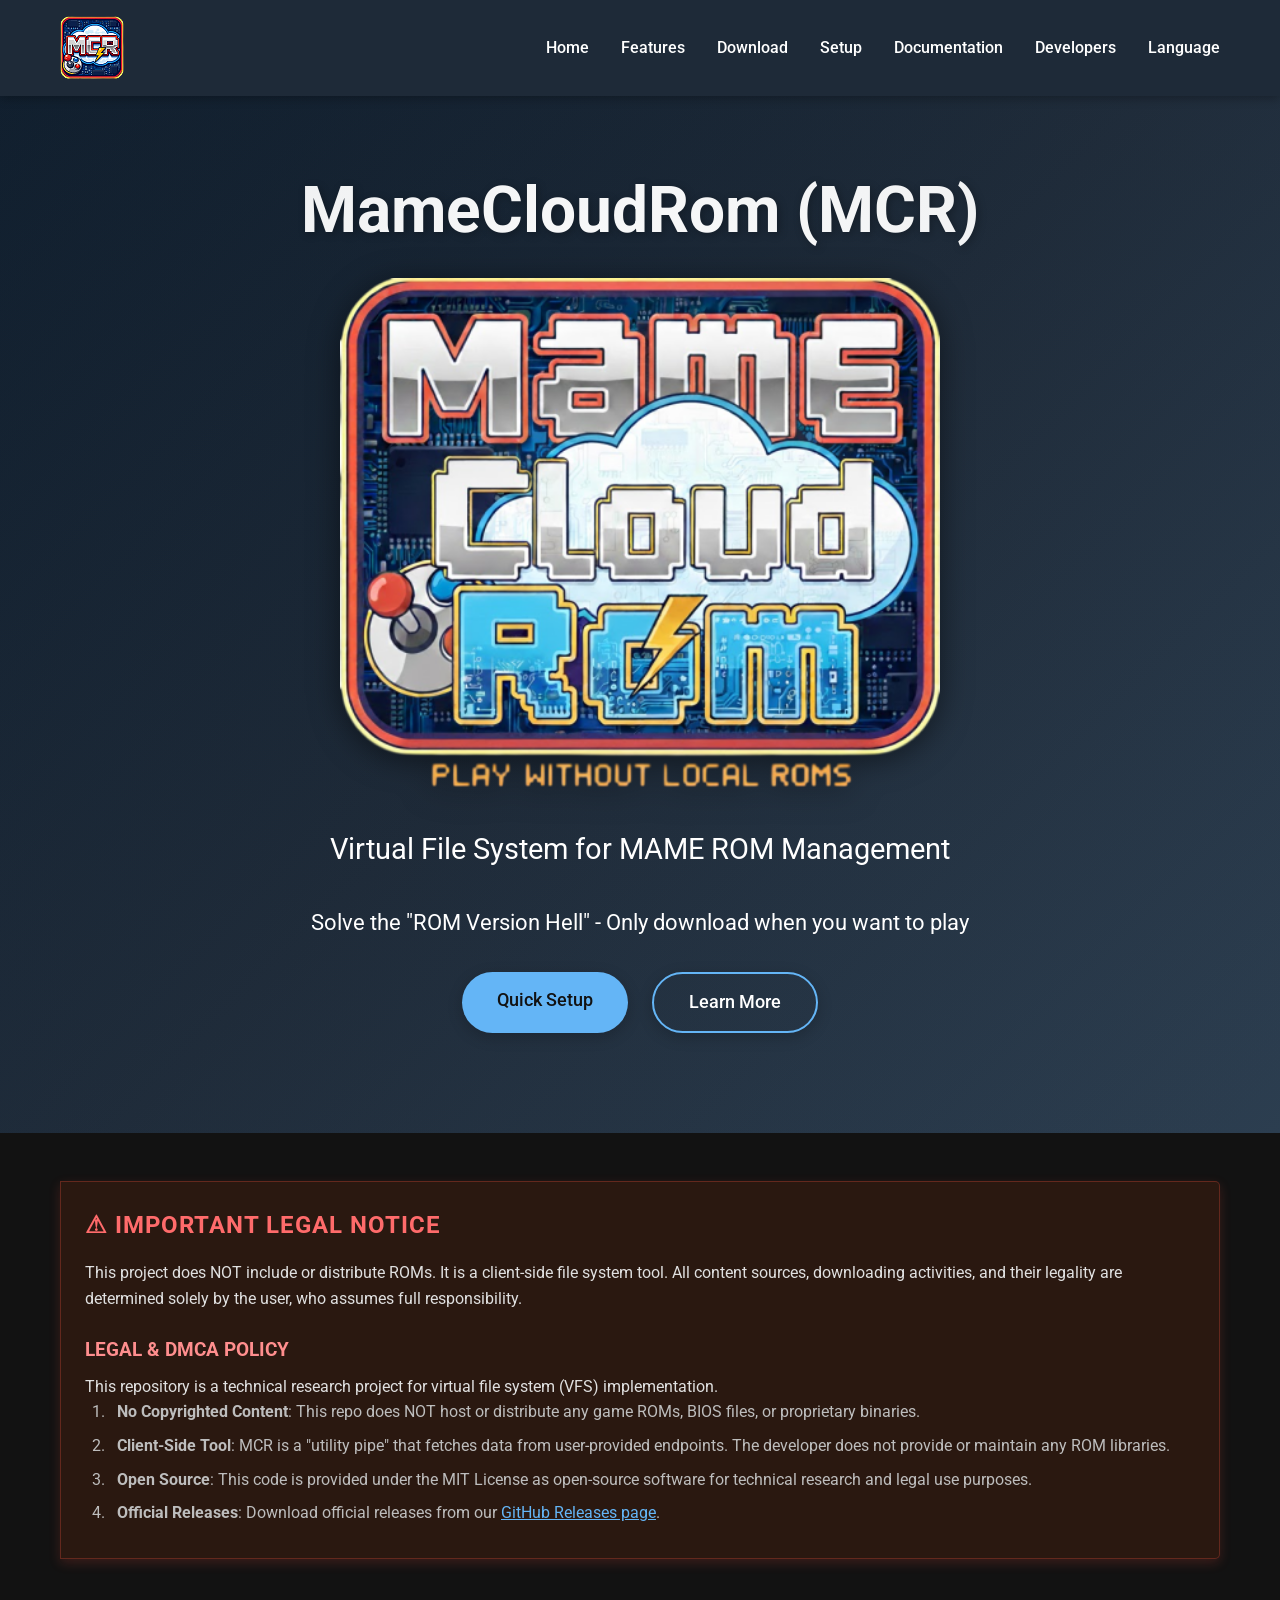
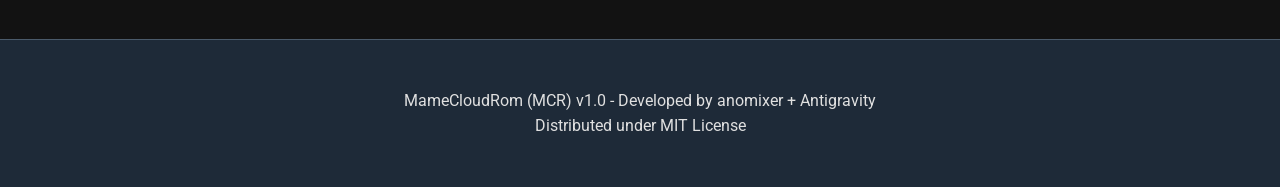
<file: index.html>
<!DOCTYPE html>
<html lang="en">

<head>
    <meta charset="UTF-8">
    <meta name="viewport" content="width=device-width, initial-scale=1.0">
    <title>MameCloudRom</title>
    <link rel="stylesheet" href="styles.css">
    <link rel="icon" type="image/png" href="mamecloudrom_logo_nobg-t.png">
    <link href="https://fonts.googleapis.com/css2?family=Roboto:wght@300;400;500;700&display=swap" rel="stylesheet">
</head>

<body>
    <header>
        <nav class="navbar">
            <div class="nav-container">
                <div class="logo">
                    <a href="index.html">
                        <img src="mamecloudrom_logo_nobg-t.png" alt="MameCloudRom" class="logo-img">
                    </a>
                </div>
                <ul class="nav-menu">
                    <li><a href="index.html" data-i18n="nav-home">Home</a></li>
                    <li><a href="features.html" data-i18n="nav-features">Features</a></li>
                    <li><a href="download.html" data-i18n="nav-download">Download</a></li>
                    <li><a href="setup.html" data-i18n="nav-setup">Setup</a></li>
                    <li><a href="docs.html" data-i18n="nav-docs">Documentation</a></li>
                    <li><a href="developers.html" data-i18n="nav-developers">Developers</a></li>
                    <li class="dropdown">
                        <a href="#" class="dropbtn" data-i18n="nav-lang">Language</a>
                        <div class="dropdown-content">
                            <a href="#" onclick="changeLanguage('en')">English</a>
                            <a href="#" onclick="changeLanguage('zh_TW')">繁體中文</a>
                            <a href="#" onclick="changeLanguage('zh_CN')">简体中文</a>
                        </div>
                    </li>
                </ul>
            </div>
        </nav>
    </header>

    <main>
        <section id="home" class="hero">
            <div class="container">
                <div class="hero-content">
                    <h1 data-i18n="hero-title">MameCloudRom</h1>
                    <div class="hero-logo-container">
                        <img src="mamecloudrom_nobg-t.png" alt="MameCloudRom" class="hero-main-logo">
                    </div>
                    <p class="subtitle" data-i18n="hero-subtitle">Virtual File System for MAME ROM Management</p>
                    <p class="tagline" data-i18n="hero-tagline">Solve the "ROM Version Hell" - Only download when you
                        want to play</p>
                    <div class="cta-buttons">
                        <a href="setup.html" class="btn btn-primary" data-i18n="btn-quick-setup">Quick Setup</a>
                        <a href="features.html" class="btn btn-secondary" data-i18n="btn-learn-more">Learn More</a>
                    </div>
                </div>
            </div>
        </section>

        <section id="disclaimer" class="disclaimer">
            <div class="container">
                <div class="disclaimer-box">
                    <div class="important-notice">
                        <h3 data-i18n="disclaimer-title">⚠ Important Legal Notice</h3>
                        <p data-i18n="disclaimer-text">This project does NOT include or distribute ROMs. It is a
                            client-side file system tool.</p>

                        <h4 data-i18n="disclaimer-policy-title">LEGAL & DMCA POLICY</h4>
                        <p data-i18n="disclaimer-policy-intro">This repository is a technical research project for
                            virtual file system (VFS) implementation.</p>
                        <ol>
                            <li data-i18n="disclaimer-item-1"><strong>No Copyrighted Content</strong>: This repo does
                                NOT host or distribute any game ROMs.</li>
                            <li data-i18n="disclaimer-item-2"><strong>Client-Side Tool</strong>: MCR is a "utility pipe"
                                that fetches data.</li>
                            <li data-i18n="disclaimer-item-3"><strong>Open Source</strong>: This code is provided under
                                the MIT License.</li>
                            <li data-i18n="disclaimer-item-4"><strong>Official Releases</strong>: Download from GitHub.
                            </li>
                        </ol>
                    </div>
                </div>
            </div>
        </section>
    </main>

    <footer>
        <div class="container">
            <p data-i18n="footer-text">MameCloudRom (MCR) v1.0 - Developed by anomixer + Antigravity</p>
            <p data-i18n="footer-license">Distributed under MIT License</p>
        </div>
    </footer>

    <script src="script.js"></script>
</body>

</html>
</file>
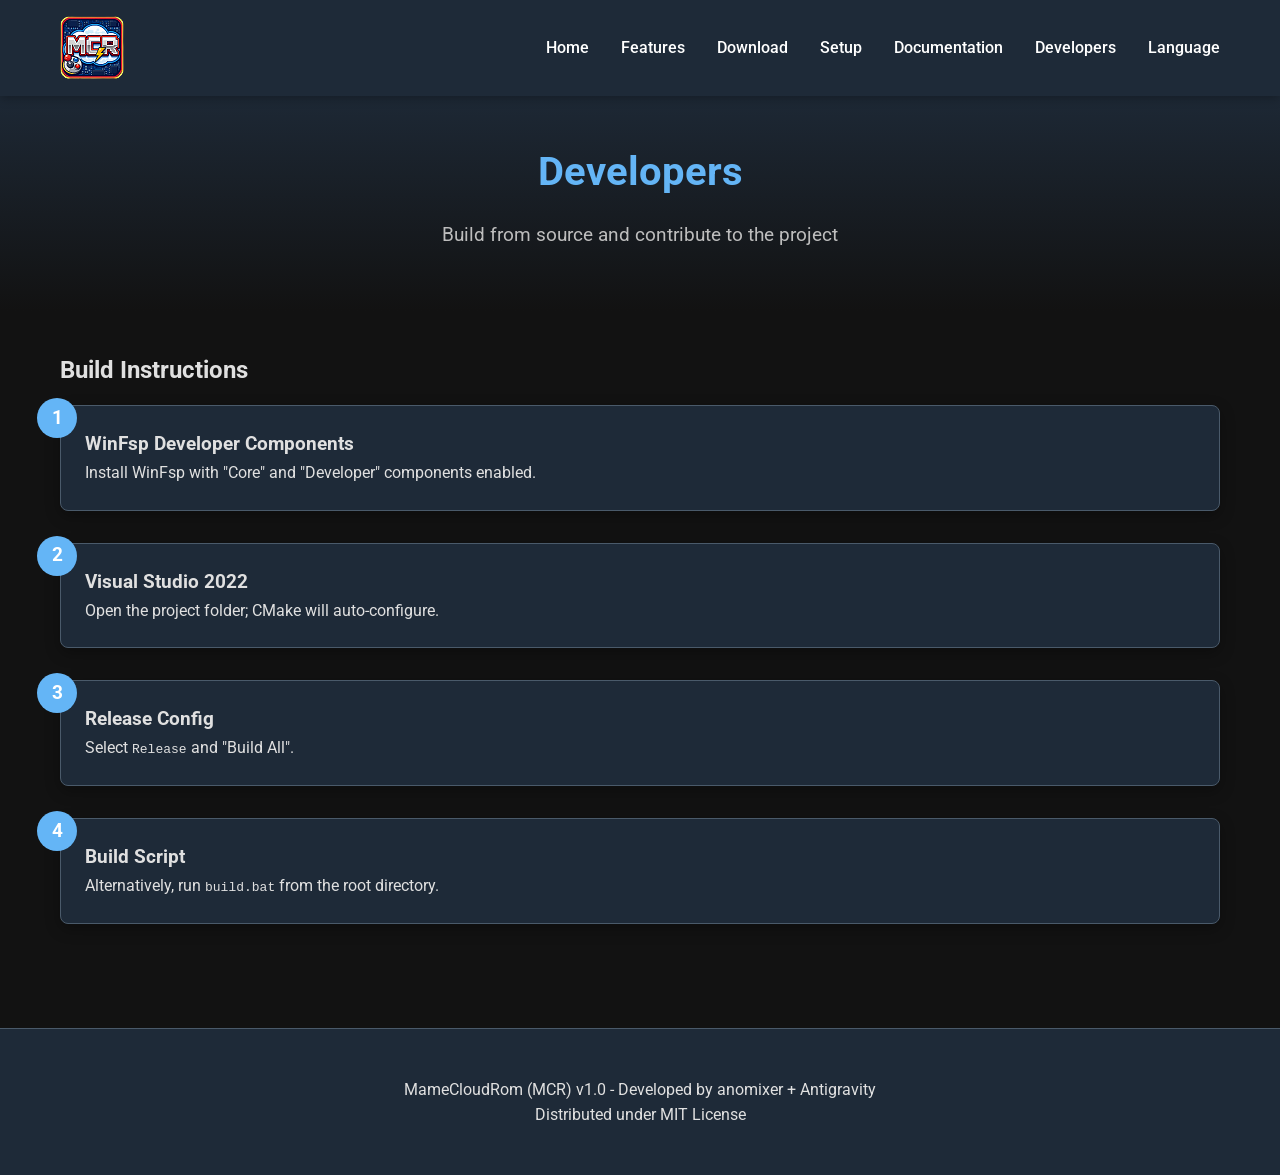
<file: developers.html>
<!DOCTYPE html>
<html lang="en">

<head>
    <meta charset="UTF-8">
    <meta name="viewport" content="width=device-width, initial-scale=1.0">
    <title>MameCloudRom - Developers</title>
    <link rel="stylesheet" href="styles.css">
    <link rel="icon" type="image/png" href="mamecloudrom_logo_nobg-t.png">
    <link href="https://fonts.googleapis.com/css2?family=Roboto:wght@300;400;500;700&display=swap" rel="stylesheet">
</head>

<body>
    <header>
        <nav class="navbar">
            <div class="nav-container">
                <div class="logo">
                    <a href="index.html">
                        <img src="mamecloudrom_logo_nobg-t.png" alt="MameCloudRom" class="logo-img">
                    </a>
                </div>
                <ul class="nav-menu">
                    <li><a href="index.html" data-i18n="nav-home">Home</a></li>
                    <li><a href="features.html" data-i18n="nav-features">Features</a></li>
                    <li><a href="download.html" data-i18n="nav-download">Download</a></li>
                    <li><a href="setup.html" data-i18n="nav-setup">Setup</a></li>
                    <li><a href="docs.html" data-i18n="nav-docs">Documentation</a></li>
                    <li><a href="developers.html" data-i18n="nav-developers">Developers</a></li>
                    <li class="dropdown">
                        <a href="#" class="dropbtn" data-i18n="nav-lang">Language</a>
                        <div class="dropdown-content">
                            <a href="#" onclick="changeLanguage('en')">English</a>
                            <a href="#" onclick="changeLanguage('zh_TW')">繁體中文</a>
                            <a href="#" onclick="changeLanguage('zh_CN')">简体中文</a>
                        </div>
                    </li>
                </ul>
            </div>
        </nav>
    </header>

    <main>
        <section class="dev-intro">
            <div class="container">
                <h1 data-i18n="nav-developers">Developers</h1>
                <p data-i18n="dev-subtitle">Build from source and contribute to the project</p>
            </div>
        </section>

        <section class="build-instructions">
            <div class="container">
                <h2 data-i18n="dev-build-title">Build Instructions</h2>
                <ol class="build-steps">
                    <li>
                        <h3 data-i18n="dev-step-1-title">WinFsp Developer Components</h3>
                        <p data-i18n="dev-step-1-desc">Install WinFsp with "Core" and "Developer" components enabled.
                        </p>
                    </li>
                    <li>
                        <h3 data-i18n="dev-step-2-title">Visual Studio 2022</h3>
                        <p data-i18n="dev-step-2-desc">Open the project folder; CMake will auto-configure.</p>
                    </li>
                    <li>
                        <h3 data-i18n="dev-step-3-title">Release Config</h3>
                        <p data-i18n="dev-step-3-desc">Select <code>Release</code> and "Build All".</p>
                    </li>
                    <li>
                        <h3 data-i18n="dev-step-4-title">Build Script</h3>
                        <p data-i18n="dev-step-4-desc">Alternatively, run <code>build.bat</code>.</p>
                    </li>
                </ol>
            </div>
        </section>
    </main>

    <footer>
        <div class="container">
            <p data-i18n="footer-text">MameCloudRom (MCR) v1.0 - Developed by anomixer + Antigravity</p>
            <p data-i18n="footer-license">Distributed under MIT License</p>
        </div>
    </footer>

    <script src="script.js"></script>
</body>

</html>
</file>
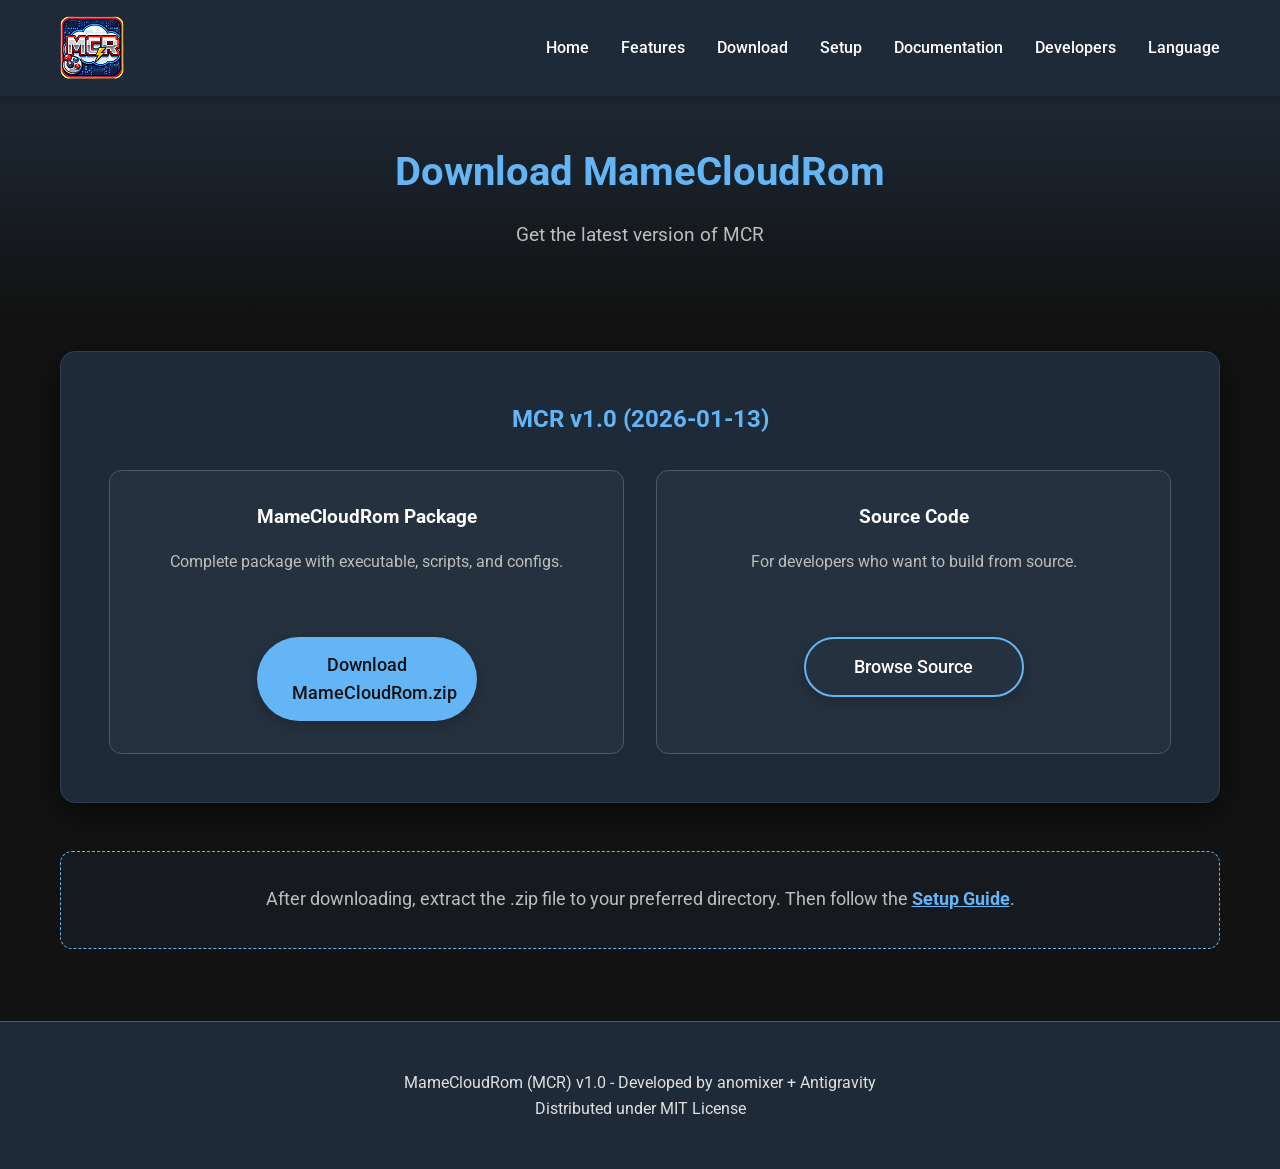
<file: download.html>
<!DOCTYPE html>
<html lang="en">

<head>
    <meta charset="UTF-8">
    <meta name="viewport" content="width=device-width, initial-scale=1.0">
    <title>MameCloudRom - Download</title>
    <link rel="stylesheet" href="styles.css">
    <link rel="icon" type="image/png" href="mamecloudrom_logo_nobg-t.png">
    <link href="https://fonts.googleapis.com/css2?family=Roboto:wght@300;400;500;700&display=swap" rel="stylesheet">
</head>

<body>
    <header>
        <nav class="navbar">
            <div class="nav-container">
                <div class="logo">
                    <a href="index.html">
                        <img src="mamecloudrom_logo_nobg-t.png" alt="MameCloudRom" class="logo-img">
                    </a>
                </div>
                <ul class="nav-menu">
                    <li><a href="index.html" data-i18n="nav-home">Home</a></li>
                    <li><a href="features.html" data-i18n="nav-features">Features</a></li>
                    <li><a href="download.html" data-i18n="nav-download">Download</a></li>
                    <li><a href="setup.html" data-i18n="nav-setup">Setup</a></li>
                    <li><a href="docs.html" data-i18n="nav-docs">Documentation</a></li>
                    <li><a href="developers.html" data-i18n="nav-developers">Developers</a></li>
                    <li class="dropdown">
                        <a href="#" class="dropbtn" data-i18n="nav-lang">Language</a>
                        <div class="dropdown-content">
                            <a href="#" onclick="changeLanguage('en')">English</a>
                            <a href="#" onclick="changeLanguage('zh_TW')">繁體中文</a>
                            <a href="#" onclick="changeLanguage('zh_CN')">简体中文</a>
                        </div>
                    </li>
                </ul>
            </div>
        </nav>
    </header>

    <main>
        <section class="download-intro">
            <div class="container">
                <h1 data-i18n="download-title">Download MameCloudRom</h1>
                <p data-i18n="download-subtitle">Get the latest version of MCR</p>
            </div>
        </section>

        <section class="download-options">
            <div class="container">
                <div class="release-card">
                    <h2 data-i18n="release-v10">MCR v1.0 (2026-01-13)</h2>
                    <div class="download-grid">
                        <div class="download-item">
                            <h3 data-i18n="download-pkg-title">MameCloudRom Package</h3>
                            <p data-i18n="download-pkg-desc"></p>
                            <a href="https://github.com/anomixer/MameCloudRom/releases/latest" class="btn btn-primary"
                                data-i18n="download-pkg-btn">Download .zip</a>
                        </div>
                        <div class="download-item">
                            <h3 data-i18n="download-src-title">Source Code</h3>
                            <p data-i18n="download-src-desc"></p>
                            <a href="https://github.com/anomixer/MameCloudRom" class="btn btn-secondary"
                                data-i18n="download-src-btn">Browse Source</a>
                        </div>
                    </div>
                </div>
                <div class="post-download-info">
                    <p data-i18n="download-post-info"></p>
                </div>
            </div>
        </section>
    </main>

    <footer>
        <div class="container">
            <p data-i18n="footer-text">MameCloudRom (MCR) v1.0 - Developed by anomixer + Antigravity</p>
            <p data-i18n="footer-license">Distributed under MIT License</p>
        </div>
    </footer>

    <script src="script.js"></script>
</body>

</html>
</file>
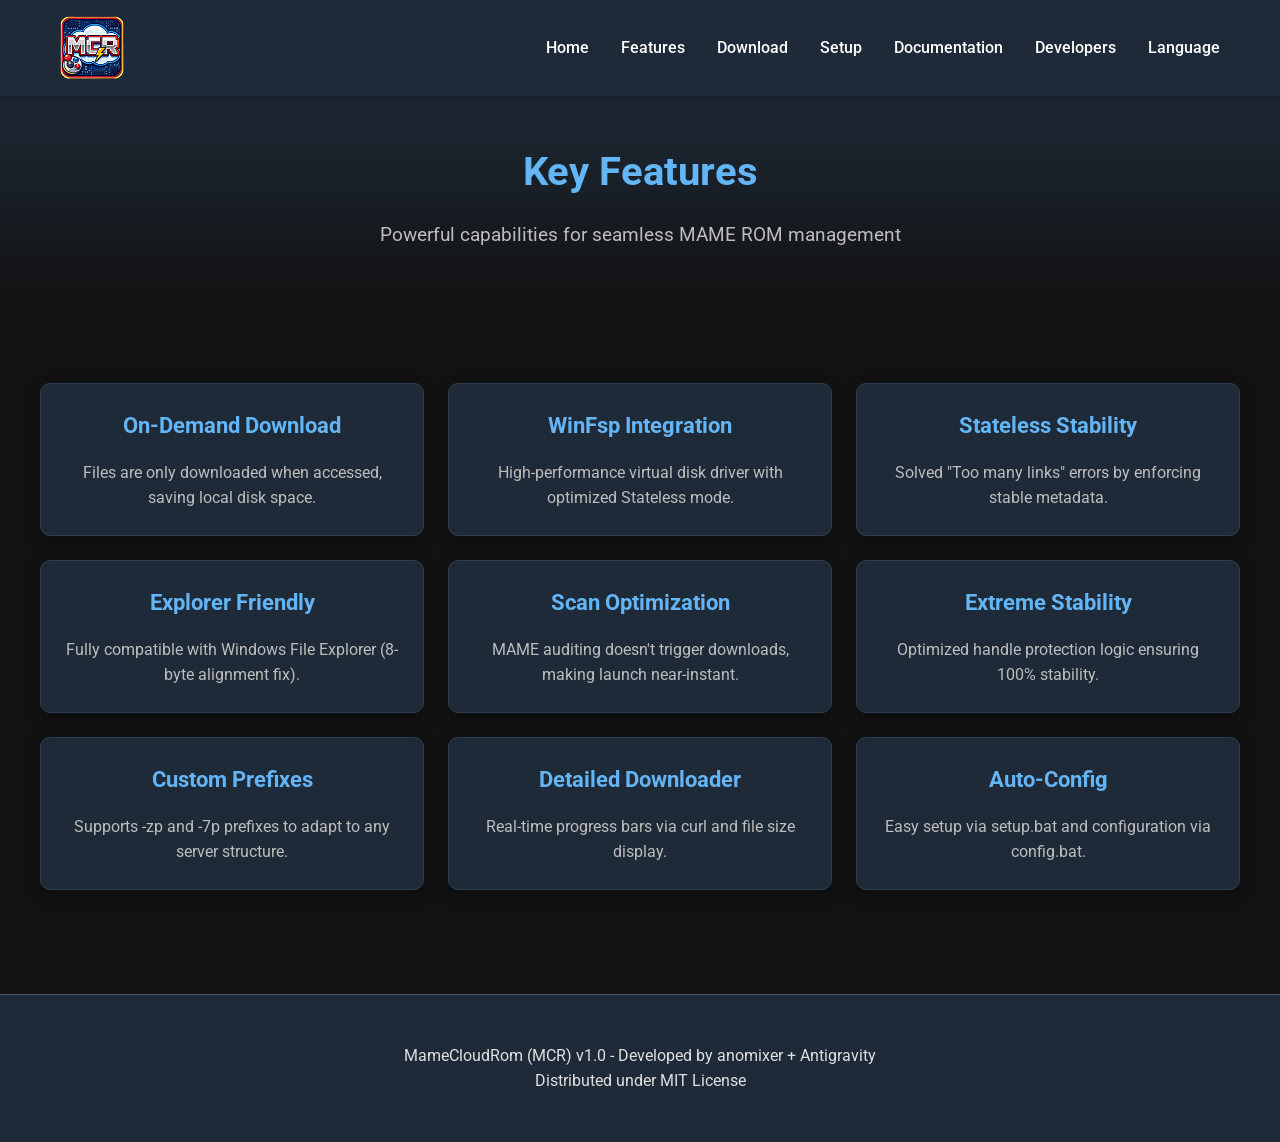
<file: features.html>
<!DOCTYPE html>
<html lang="en">

<head>
    <meta charset="UTF-8">
    <meta name="viewport" content="width=device-width, initial-scale=1.0">
    <title>MameCloudRom - Features</title>
    <link rel="stylesheet" href="styles.css">
    <link rel="icon" type="image/png" href="mamecloudrom_logo_nobg-t.png">
    <link href="https://fonts.googleapis.com/css2?family=Roboto:wght@300;400;500;700&display=swap" rel="stylesheet">
</head>

<body>
    <header>
        <nav class="navbar">
            <div class="nav-container">
                <div class="logo">
                    <a href="index.html">
                        <img src="mamecloudrom_logo_nobg-t.png" alt="MameCloudRom" class="logo-img">
                    </a>
                </div>
                <ul class="nav-menu">
                    <li><a href="index.html" data-i18n="nav-home">Home</a></li>
                    <li><a href="features.html" data-i18n="nav-features">Features</a></li>
                    <li><a href="download.html" data-i18n="nav-download">Download</a></li>
                    <li><a href="setup.html" data-i18n="nav-setup">Setup</a></li>
                    <li><a href="docs.html" data-i18n="nav-docs">Documentation</a></li>
                    <li><a href="developers.html" data-i18n="nav-developers">Developers</a></li>
                    <li class="dropdown">
                        <a href="#" class="dropbtn" data-i18n="nav-lang">Language</a>
                        <div class="dropdown-content">
                            <a href="#" onclick="changeLanguage('en')">English</a>
                            <a href="#" onclick="changeLanguage('zh_TW')">繁體中文</a>
                            <a href="#" onclick="changeLanguage('zh_CN')">简体中文</a>
                        </div>
                    </li>
                </ul>
            </div>
        </nav>
    </header>

    <main>
        <section class="features-intro">
            <div class="container">
                <h1 data-i18n="feat-title">Key Features</h1>
                <p data-i18n="feat-subtitle">Powerful capabilities for seamless MAME ROM management</p>
            </div>
        </section>

        <section class="features-grid">
            <div class="container">
                <div class="feature-card">
                    <h3 data-i18n="feat-1-title">On-Demand Download</h3>
                    <p data-i18n="feat-1-desc">Files are only downloaded when accessed, saving local disk space.</p>
                </div>

                <div class="feature-card">
                    <h3 data-i18n="feat-2-title">WinFsp Integration</h3>
                    <p data-i18n="feat-2-desc">High-performance virtual disk driver with optimized Stateless mode.</p>
                </div>

                <div class="feature-card">
                    <h3 data-i18n="feat-3-title">Stateless Stability</h3>
                    <p data-i18n="feat-3-desc">Solved "Too many links" errors by enforcing stable metadata.</p>
                </div>

                <div class="feature-card">
                    <h3 data-i18n="feat-4-title">Explorer Friendly</h3>
                    <p data-i18n="feat-4-desc">Fully compatible with Windows File Explorer (8-byte alignment fix).</p>
                </div>

                <div class="feature-card">
                    <h3 data-i18n="feat-5-title">Scan Optimization</h3>
                    <p data-i18n="feat-5-desc">MAME auditing doesn't trigger downloads, making launch near-instant.</p>
                </div>

                <div class="feature-card">
                    <h3 data-i18n="feat-6-title">Extreme Stability</h3>
                    <p data-i18n="feat-6-desc">Optimized handle protection logic ensuring 100% stability.</p>
                </div>

                <div class="feature-card">
                    <h3 data-i18n="feat-7-title">Custom Path Prefixes</h3>
                    <p data-i18n="feat-7-desc">Supports -zp and -7p prefixes to adapt to any server structure.</p>
                </div>

                <div class="feature-card">
                    <h3 data-i18n="feat-8-title">Detailed Downloader</h3>
                    <p data-i18n="feat-8-desc">Real-time progress bars via curl and file size display.</p>
                </div>

                <div class="feature-card">
                    <h3 data-i18n="feat-9-title">Auto-Config</h3>
                    <p data-i18n="feat-9-desc">Easy setup via setup.bat and configuration via config.bat.</p>
                </div>
            </div>
        </section>
    </main>

    <footer>
        <div class="container">
            <p data-i18n="footer-text">MameCloudRom (MCR) v1.0 - Developed by anomixer + Antigravity</p>
            <p data-i18n="footer-license">Distributed under MIT License</p>
        </div>
    </footer>

    <script src="script.js"></script>
</body>

</html>
</file>
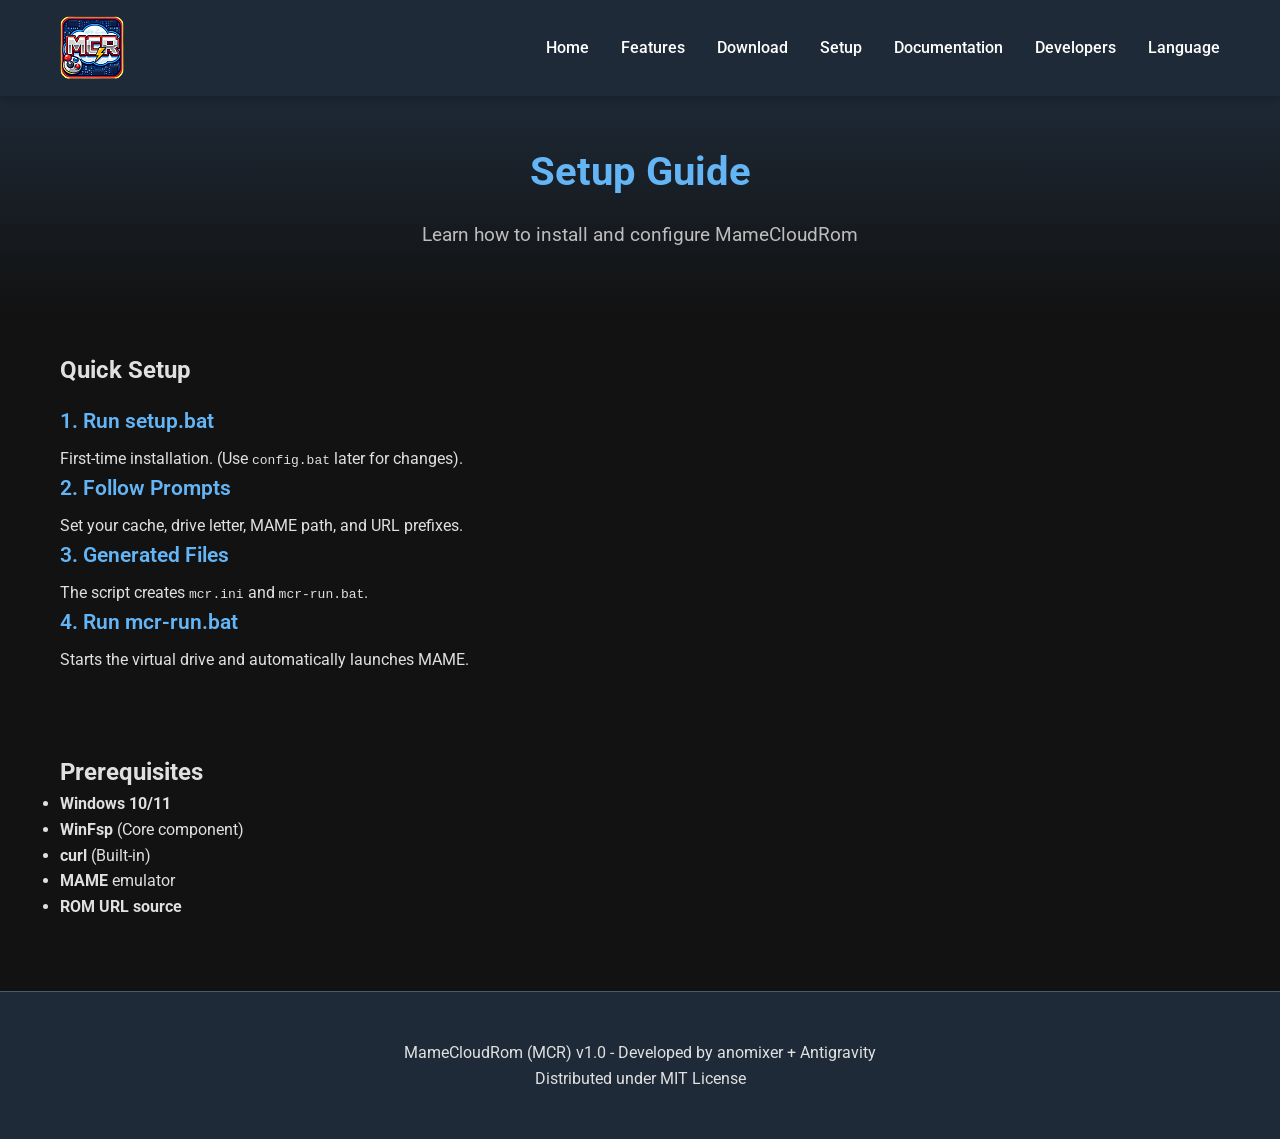
<file: setup.html>
<!DOCTYPE html>
<html lang="en">

<head>
    <meta charset="UTF-8">
    <meta name="viewport" content="width=device-width, initial-scale=1.0">
    <title>MameCloudRom - Setup</title>
    <link rel="stylesheet" href="styles.css">
    <link rel="icon" type="image/png" href="mamecloudrom_logo_nobg-t.png">
    <link href="https://fonts.googleapis.com/css2?family=Roboto:wght@300;400;500;700&display=swap" rel="stylesheet">
</head>

<body>
    <header>
        <nav class="navbar">
            <div class="nav-container">
                <div class="logo">
                    <a href="index.html">
                        <img src="mamecloudrom_logo_nobg-t.png" alt="MameCloudRom" class="logo-img">
                    </a>
                </div>
                <ul class="nav-menu">
                    <li><a href="index.html" data-i18n="nav-home">Home</a></li>
                    <li><a href="features.html" data-i18n="nav-features">Features</a></li>
                    <li><a href="download.html" data-i18n="nav-download">Download</a></li>
                    <li><a href="setup.html" data-i18n="nav-setup">Setup</a></li>
                    <li><a href="docs.html" data-i18n="nav-docs">Documentation</a></li>
                    <li><a href="developers.html" data-i18n="nav-developers">Developers</a></li>
                    <li class="dropdown">
                        <a href="#" class="dropbtn" data-i18n="nav-lang">Language</a>
                        <div class="dropdown-content">
                            <a href="#" onclick="changeLanguage('en')">English</a>
                            <a href="#" onclick="changeLanguage('zh_TW')">繁體中文</a>
                            <a href="#" onclick="changeLanguage('zh_CN')">简体中文</a>
                        </div>
                    </li>
                </ul>
            </div>
        </nav>
    </header>

    <main>
        <section class="setup-intro">
            <div class="container">
                <h1 data-i18n="setup-title">Setup Guide</h1>
                <p data-i18n="setup-subtitle">Learn how to install and configure MameCloudRom</p>
            </div>
        </section>

        <section class="quick-setup">
            <div class="container">
                <h2 data-i18n="btn-quick-setup">Quick Setup</h2>
                <div class="setup-steps">
                    <div class="setup-step">
                        <h3 data-i18n="setup-step-1-title">1. Run setup.bat</h3>
                        <p data-i18n="setup-step-1-desc"></p>
                    </div>
                    <div class="setup-step">
                        <h3 data-i18n="setup-step-2-title">2. Follow Prompts</h3>
                        <p data-i18n="setup-step-2-desc"></p>
                    </div>
                    <div class="setup-step">
                        <h3 data-i18n="setup-step-3-title">3. Generated Files</h3>
                        <p data-i18n="setup-step-3-desc"></p>
                    </div>
                    <div class="setup-step">
                        <h3 data-i18n="setup-step-4-title">4. Run mcr-run.bat</h3>
                        <p data-i18n="setup-step-4-desc"></p>
                    </div>
                </div>
            </div>
        </section>

        <section class="prerequisites-section">
            <div class="container">
                <h2 data-i18n="prereq-title">Prerequisites</h2>
                <ul>
                    <li><strong>Windows 10/11</strong></li>
                    <li><strong>WinFsp</strong> (Core component)</li>
                    <li><strong>curl</strong> (Built-in)</li>
                    <li><strong>MAME</strong> emulator</li>
                    <li><strong>ROM URL source</strong></li>
                </ul>
            </div>
        </section>
    </main>

    <footer>
        <div class="container">
            <p data-i18n="footer-text">MameCloudRom (MCR) v1.0 - Developed by anomixer + Antigravity</p>
            <p data-i18n="footer-license">Distributed under MIT License</p>
        </div>
    </footer>

    <script src="script.js"></script>
</body>

</html>
</file>
<file: styles.css>
/* Reset and Base Styles */
* {
    margin: 0;
    padding: 0;
    box-sizing: border-box;
}

body {
    font-family: 'Roboto', sans-serif;
    line-height: 1.6;
    color: var(--text-color);
    background-color: var(--bg-color);
    scroll-behavior: smooth;
    transition: background-color, color 0.3s ease;
}

.container {
    max-width: 1200px;
    margin: 0 auto;
    padding: 0 20px;
}

/* Header Styles */
.navbar {
    background-color: var(--header-bg);
    padding: 1rem 0;
    position: fixed;
    width: 100%;
    top: 0;
    z-index: 1000;
    box-shadow: 0 2px 10px rgba(0, 0, 0, 0.3);
    transition: all 0.3s ease;
}

.nav-container {
    max-width: 1200px;
    margin: 0 auto;
    padding: 0 20px;
    display: flex;
    justify-content: space-between;
    align-items: center;
}

.logo a {
    text-decoration: none;
    display: flex;
    align-items: center;
}

.logo-img {
    height: 64px;
    width: auto;
    display: block;
    transition: transform 0.3s ease;
}

.logo-img:hover {
    transform: scale(1.05);
}

.nav-menu {
    display: flex;
    list-style: none;
}

.nav-menu li {
    margin-left: 2rem;
}

.nav-menu a {
    color: white;
    text-decoration: none;
    font-weight: 500;
    transition: color 0.3s ease;
    position: relative;
    padding: 5px 0;
}

.nav-menu a:hover {
    color: var(--accent-color);
}

.nav-menu a::after {
    content: '';
    position: absolute;
    bottom: 0;
    left: 0;
    width: 0;
    height: 2px;
    background-color: var(--accent-color);
    transition: width 0.3s ease;
}

.nav-menu a:hover::after {
    width: 100%;
}

.theme-toggle {
    font-size: 1.2rem;
    padding: 5px !important;
    transition: transform 0.3s ease;
}

.theme-toggle:hover {
    transform: scale(1.2);
    color: var(--accent-color) !important;
}

/* Dropdown styles */
.dropdown {
    position: relative;
    display: inline-block;
}

.dropdown-content {
    display: none;
    position: absolute;
    right: 0;
    background-color: var(--header-bg);
    min-width: 160px;
    box-shadow: 0 8px 16px rgba(0, 0, 0, 0.3);
    z-index: 1;
    border-radius: 4px;
    overflow: hidden;
}

.dropdown-content a {
    color: white;
    padding: 12px 16px;
    display: block;
    transition: background-color 0.3s ease;
}

.dropdown-content a:hover {
    background-color: #2a3a4a;
}

.dropdown:hover .dropdown-content {
    display: block;
}

/* Hero Section */
.hero {
    background: linear-gradient(135deg, #0d1b2a, #1e2a38, #2c3e50);
    color: white;
    padding: 80px 0 100px;
    text-align: center;
    margin-top: 40px;
    position: relative;
    overflow: hidden;
}

.hero::before {
    content: '';
    position: absolute;
    top: 0;
    left: 0;
    width: 100%;
    height: 100%;
    background: radial-gradient(circle, transparent 20%, #2c3e50 150%);
    opacity: 0.2;
}

.hero h1 {
    font-size: 4rem;
    margin-bottom: 1rem;
    text-shadow: 2px 2px 8px rgba(0, 0, 0, 0.3);
    animation: fadeInUp 1s ease;
}

.hero-logo-container {
    display: flex;
    justify-content: center;
    margin-bottom: 2rem;
    animation: fadeInUp 1s ease;
}

.hero-main-logo {
    max-width: 600px;
    width: 90%;
    height: auto;
    filter: drop-shadow(0 5px 15px rgba(0, 0, 0, 0.5));
}

.subtitle {
    font-size: 1.8rem;
    margin-bottom: 2rem;
    opacity: 0.9;
    animation: fadeInUp 1s ease 0.2s both;
}

.tagline {
    font-size: 1.4rem;
    margin-bottom: 2rem;
    max-width: 800px;
    margin-left: auto;
    margin-right: auto;
    animation: fadeInUp 1s ease 0.6s both;
}

.cta-buttons {
    display: flex;
    justify-content: center;
    gap: 1.5rem;
    flex-wrap: wrap;
    animation: fadeInUp 1s ease 0.8s both;
}

.btn {
    display: inline-block;
    padding: 14px 35px;
    border-radius: 50px;
    text-decoration: none;
    font-weight: 500;
    transition: all 0.3s ease;
    cursor: pointer;
    font-size: 1.1rem;
    border: none;
    outline: none;
    position: relative;
    overflow: hidden;
    box-shadow: 0 4px 15px rgba(0, 0, 0, 0.2);
}

.btn-primary {
    background-color: var(--accent-color);
    color: var(--bg-color);
}

.btn-primary:hover {
    background-color: #42a5f5;
    color: white;
    transform: translateY(-3px);
    box-shadow: 0 6px 20px rgba(0, 0, 0, 0.25);
}

.btn-secondary {
    background-color: transparent;
    color: white;
    border: 2px solid var(--accent-color);
}

.btn-secondary:hover {
    background-color: var(--accent-color);
    color: white;
    transform: translateY(-3px);
    box-shadow: 0 6px 20px rgba(0, 0, 0, 0.25);
}

/* Main Content Adjustment for Fixed Navbar */
main {
    margin-top: 80px;
}

/* Sections */
section {
    padding: 40px 0;
}

.features-intro,
.setup-intro,
.download-intro,
.docs-intro,
.dev-intro {
    background: var(--section-bg);
    padding: 60px 0;
    text-align: center;
}

.features-intro h1,
.setup-intro h1,
.download-intro h1,
.docs-intro h1,
.dev-intro h1 {
    font-size: 2.5rem;
    color: var(--accent-color);
    margin-bottom: 1rem;
}

.features-intro p,
.setup-intro p,
.download-intro p,
.docs-intro p,
.dev-intro p {
    font-size: 1.2rem;
    color: var(--secondary-text);
    max-width: 700px;
    margin: 0 auto;
}

/* Link styles */
a {
    color: var(--accent-color);
    text-decoration: none;
    transition: color 0.3s ease;
}

a:hover {
    color: #42a5f5;
    text-decoration: underline;
}

/* Links inside content blocks */
.disclaimer-box a,
.version-card a,
.prereq-item a,
.dependency-item a {
    color: var(--accent-color);
    text-decoration: underline;
}

.disclaimer-box a:hover,
.version-card a:hover,
.prereq-item a:hover,
.dependency-item a:hover {
    color: #42a5f5;
    text-decoration: underline;
}

/* Features Grid */
.features-grid {
    background-color: var(--bg-color);
}

.features-grid .container {
    display: grid;
    grid-template-columns: repeat(3, 1fr);
    gap: 1.5rem;
    padding: 2rem 0;
    max-width: 1200px;
    margin: 0 auto;
}

.feature-card {
    background: var(--card-bg);
    border-radius: 10px;
    padding: 1.5rem;
    margin: 0;
    box-shadow: 0 5px 15px rgba(0, 0, 0, 0.3);
    transition: transform 0.3s ease, box-shadow 0.3s ease;
    text-align: center;
    border: 1px solid var(--border-color);
    align-self: stretch;
}

.feature-card:hover {
    transform: translateY(-10px);
    box-shadow: 0 15px 30px rgba(0, 0, 0, 0.4);
}

.feature-card h3 {
    color: var(--accent-color);
    margin-bottom: 1rem;
    font-size: 1.4rem;
}

.feature-card p {
    color: var(--secondary-text);
}

.tech-grid {
    display: grid;
    grid-template-columns: repeat(auto-fit, minmax(300px, 1fr));
    gap: 1.5rem;
    margin-top: 1rem;
}

.tech-item {
    background: var(--card-bg);
    border-radius: 10px;
    padding: 1.5rem;
    box-shadow: 0 5px 15px rgba(0, 0, 0, 0.3);
    text-align: center;
    border: 1px solid var(--light-border);
}

.tech-item h4 {
    color: var(--accent-color);
    margin-bottom: 0.5rem;
}

/* Prerequisites */
.prereq-grid {
    display: grid;
    grid-template-columns: repeat(auto-fit, minmax(300px, 1fr));
    gap: 1.5rem;
    margin-top: 1rem;
}

.prereq-item {
    background: var(--card-bg);
    border-radius: 10px;
    padding: 1.5rem;
    box-shadow: 0 5px 15px rgba(0, 0, 0, 0.3);
    border: 1px solid var(--border-color);
}

.prereq-item h3 {
    color: var(--accent-color);
    margin-bottom: 0.5rem;
}

.prereq-item p {
    color: var(--secondary-text);
}

/* Setup Steps */
.setup-steps {
    margin-top: 1rem;
    counter-reset: step-counter;
    list-style: none;
    padding: 0;
}

.setup-steps li {
    counter-increment: step-counter;
    margin-bottom: 2rem;
    padding-left: 2rem;
    position: relative;
    background: var(--card-bg);
    padding: 1.5rem;
    border-radius: 8px;
    box-shadow: 0 5px 15px rgba(0, 0, 0, 0.3);
    border: 1px solid var(--light-border);
}

.setup-steps li::before {
    content: counter(step-counter);
    position: absolute;
    left: -1.5rem;
    top: -0.5rem;
    background: var(--accent-color);
    color: white;
    width: 2.5rem;
    height: 2.5rem;
    border-radius: 50%;
    display: flex;
    align-items: center;
    justify-content: center;
    font-weight: bold;
    font-size: 1.2rem;
}

.setup-steps h3 {
    color: var(--accent-color);
    margin-bottom: 0.5rem;
    font-size: 1.3rem;
    font-weight: 600;
}

.code-block {
    background: var(--card-bg);
    color: var(--highlight-text);
    padding: 1.5rem;
    border-radius: 8px;
    overflow-x: auto;
    margin: 1.5rem 0;
    box-shadow: 0 5px 15px rgba(0, 0, 0, 0.3);
    border: 1px solid var(--light-border);
}

.code-block pre {
    margin: 0;
    font-family: monospace;
    font-size: 1rem;
    line-height: 1.4;
}

.options-list {
    margin-top: 1rem;
}

.options-list li {
    margin-bottom: 0.8rem;
    padding-left: 1rem;
}

/* Download Page */
.post-download-info {
    text-align: center;
    margin-top: 1rem;
    padding: 1.5rem;
    background-color: var(--card-bg);
    border-radius: 8px;
    border: 1px solid var(--light-border);
}

.post-download-info p {
    margin: 0;
    color: var(--secondary-text);
    font-size: 1.1rem;
}

.post-download-info a {
    color: var(--accent-color);
    text-decoration: underline;
    font-weight: 500;
}

.post-download-info a:hover {
    color: #42a5f5;
}

.version-card {
    background: var(--card-bg);
    border-radius: 10px;
    padding: 2rem;
    box-shadow: 0 5px 15px rgba(0, 0, 0, 0.3);
    margin: 2rem 0;
    border: 1px solid var(--light-border);
}

.release-notes {
    margin-top: 1rem;
}

.release-notes li {
    margin-bottom: 0.5rem;
    padding-left: 1rem;
}

.release-card {
    background: var(--card-bg);
    border-radius: 15px;
    padding: 3rem;
    box-shadow: 0 10px 30px rgba(0, 0, 0, 0.5);
    border: 1px solid var(--border-color);
}

.release-card h2 {
    margin-bottom: 2rem;
    text-align: center;
    color: var(--accent-color);
}

.download-grid {
    display: grid;
    grid-template-columns: repeat(auto-fit, minmax(280px, 1fr));
    gap: 2rem;
}

.download-item {
    background: rgba(255, 255, 255, 0.03);
    padding: 2rem;
    border-radius: 12px;
    border: 1px solid var(--light-border);
    display: flex;
    flex-direction: column;
    align-items: center;
    text-align: center;
    transition: all 0.3s ease;
}

.download-item:hover {
    transform: translateY(-5px);
    background: rgba(255, 255, 255, 0.06);
    border-color: var(--accent-color);
}

.download-item h3 {
    margin-bottom: 1rem;
    color: white;
}

.download-item p {
    margin-bottom: 2.5rem;
    /* Increased spacing between text and button */
    color: var(--secondary-text);
    font-size: 1rem;
    min-height: 3rem;
    /* Keep buttons aligned */
}

.download-item .btn {
    width: 100%;
    max-width: 220px;
}

.post-download-info {
    text-align: center;
    margin-top: 3rem;
    padding: 2rem;
    background: rgba(100, 181, 246, 0.05);
    border-radius: 12px;
    border: 1px dashed var(--accent-color);
}

.post-download-info p {
    color: var(--secondary-text);
    font-size: 1.1rem;
    line-height: 1.8;
}

.post-download-info a {
    color: var(--accent-color);
    font-weight: bold;
    text-decoration: underline;
}

.download-card h3 {
    color: var(--accent-color);
    margin-bottom: 1rem;
}

.download-button-container {
    margin: 1.5rem 0;
}

.script-downloads {
    display: flex;
    flex-direction: column;
    gap: 1rem;
}

.file-info {
    color: #7f8c8d;
    font-size: 0.9rem;
    margin: 0.5rem 0;
}

.build-steps {
    margin-top: 1rem;
    counter-reset: build-step-counter;
    list-style: none;
    padding: 0;
}

.build-steps li {
    counter-increment: build-step-counter;
    margin-bottom: 2rem;
    padding-left: 2rem;
    position: relative;
    background: var(--card-bg);
    padding: 1.5rem;
    border-radius: 8px;
    box-shadow: 0 5px 15px rgba(0, 0, 0, 0.3);
    border: 1px solid var(--light-border);
}

.build-steps li::before {
    content: counter(build-step-counter);
    position: absolute;
    left: -1.5rem;
    top: -0.5rem;
    background: var(--accent-color);
    color: white;
    width: 2.5rem;
    height: 2.5rem;
    border-radius: 50%;
    display: flex;
    align-items: center;
    justify-content: center;
    font-weight: bold;
    font-size: 1.2rem;
}

.dependency-grid {
    display: grid;
    grid-template-columns: repeat(auto-fit, minmax(300px, 1fr));
    gap: 1.5rem;
    margin-top: 1rem;
}

.dependency-item {
    background: var(--card-bg);
    border-radius: 10px;
    padding: 1.5rem;
    box-shadow: 0 5px 15px rgba(0, 0, 0, 0.3);
    border: 1px solid var(--light-border);
}

.dependency-item h3 {
    color: var(--accent-color);
    margin-bottom: 1rem;
}

/* Documentation Page */
.motivation {
    padding: 4rem 0 2rem 0;
    margin-top: 2rem;
    margin-bottom: 2rem;
    border-top: 1px solid var(--light-border);
    border-bottom: 1px solid var(--light-border);
    background-color: var(--card-bg);
}

.motivation p {
    margin-bottom: 1.5rem;
    line-height: 1.7;
}

.process-diagram {
    display: flex;
    flex-direction: column;
    gap: 1.5rem;
    margin-top: 1rem;
}

.step {
    display: flex;
    align-items: center;
    background: var(--card-bg);
    padding: 1.5rem;
    border-radius: 10px;
    box-shadow: 0 5px 15px rgba(0, 0, 0, 0.3);
    border: 1px solid var(--light-border);
    gap: 1rem;
}

.step-number {
    display: flex;
    align-items: center;
    justify-content: center;
    width: 40px;
    height: 40px;
    background: var(--accent-color);
    color: white;
    border-radius: 50%;
    font-weight: bold;
    margin-right: 1rem;
    flex-shrink: 0;
}

.step h3,
.step p {
    margin: 0;
}

.step h3 {
    margin: 0;
}

.arch-group {
    display: grid;
    gap: 1.5rem;
    margin-top: 1.5rem;
}

.core-group {
    grid-template-columns: repeat(3, 1fr);
}

.data-group {
    grid-template-columns: repeat(2, 1fr);
    max-width: 800px;
    margin-left: auto;
    margin-right: auto;
}

@media (max-width: 992px) {

    .core-group,
    .data-group {
        grid-template-columns: repeat(auto-fit, minmax(250px, 1fr));
    }
}

.component {
    background: var(--card-bg);
    padding: 1.5rem;
    border-radius: 10px;
    box-shadow: 0 5px 15px rgba(0, 0, 0, 0.3);
    text-align: center;
    border: 1px solid var(--light-border);
}

.component h3 {
    color: var(--accent-color);
    margin-bottom: 0.5rem;
}

.scope-section {
    margin: 1rem 0;
}

.scope-section h3 {
    color: var(--accent-color);
    margin-bottom: 1rem;
    padding-bottom: 0.5rem;
    border-bottom: 2px solid var(--accent-color);
}

.version-history {
    margin-top: 1rem;
}

.version-entry {
    background: var(--card-bg);
    padding: 1.5rem;
    border-radius: 10px;
    box-shadow: 0 5px 15px rgba(0, 0, 0, 0.3);
    margin-bottom: 1.5rem;
    border: 1px solid var(--light-border);
}

.version-entry h3 {
    color: var(--accent-color);
    margin-bottom: 0.5rem;
}

/* Disclaimer Section */
.disclaimer {
    padding: 3rem 0;
    background-color: var(--bg-color);
}

.disclaimer-box {
    background-color: #2a1810;
    border-left: 5px solid #e74c3c;
    padding: 1.5rem;
    border-radius: 0 5px 5px 0;
    box-shadow: 0 4px 12px rgba(231, 76, 60, 0.2);
    border: 1px solid rgba(231, 76, 60, 0.3);
}

.important-notice h3 {
    color: #ff6b6b;
    margin-bottom: 1rem;
    font-size: 1.5rem;
    font-weight: bold;
    text-transform: uppercase;
    letter-spacing: 1px;
}

.important-notice h4 {
    color: #ff8e8e;
    margin: 1.5rem 0 0.5rem 0;
    font-size: 1.2rem;
}

.important-notice ol {
    padding-left: 1.5rem;
}

.important-notice li {
    margin-bottom: 0.5rem;
    padding-left: 0.5rem;
    color: var(--secondary-text);
}

/* Footer */
footer {
    background-color: var(--header-bg);
    color: var(--text-color);
    text-align: center;
    padding: 3rem 0;
    margin-top: 2rem;
    border-top: 1px solid var(--light-border);
}

/* Dark theme variables */
:root {
    --bg-color: #121212;
    --text-color: #e0e0e0;
    --card-bg: #1e2a38;
    --header-bg: #1e2a38;
    --accent-color: #64b5f6;
    --section-bg: linear-gradient(to bottom, #1e2a38, #121212);
    --border-color: #303f4f;
    --highlight-text: #ffffff;
    --secondary-text: #bdbdbd;
    --light-border: #4a5a6a;
}

/* Apply dark theme variables */
body {
    background-color: var(--bg-color);
    color: var(--text-color);
}

/* Animations */
@keyframes fadeInUp {
    from {
        opacity: 0;
        transform: translateY(30px);
    }

    to {
        opacity: 1;
        transform: translateY(0);
    }
}

/* Responsive Design */
@media (max-width: 768px) {
    .nav-container {
        flex-direction: column;
        padding-top: 0.5rem;
        padding-bottom: 0.5rem;
    }

    .nav-menu {
        margin-top: 1rem;
        flex-wrap: wrap;
        justify-content: center;
    }

    .nav-menu li {
        margin: 0.5rem;
    }

    .hero h1 {
        font-size: 2.8rem;
    }

    .subtitle {
        font-size: 1.4rem;
    }

    .logo-art pre {
        font-size: 0.7rem;
        padding: 0.8rem;
    }

    .cta-buttons {
        flex-direction: column;
        align-items: center;
    }

    .btn {
        width: 220px;
        margin-bottom: 15px;
    }

    .container {
        padding: 0 15px;
    }

    main {
        margin-top: 100px;
    }

    section {
        padding: 30px 0;
    }

    .features-intro h1,
    .setup-intro h1,
    .download-intro h1,
    .docs-intro h1,
    .dev-intro h1 {
        font-size: 2rem;
    }

    .feature-card {
        padding: 1rem;
        margin: 0.5rem;
    }

    .tech-grid {
        grid-template-columns: repeat(auto-fit, minmax(200px, 1fr));
    }

    .step {
        flex-direction: column;
    }

    .step-number {
        margin-bottom: 1rem;
    }
}

@media (max-width: 480px) {
    main {
        margin-top: 90px;
    }

    .hero h1 {
        font-size: 2.2rem;
    }

    .subtitle {
        font-size: 1.1rem;
    }

    .logo-art pre {
        font-size: 0.6rem;
        padding: 0.5rem;
    }

    .btn {
        width: 200px;
        padding: 12px 20px;
        font-size: 1rem;
    }

    .features-intro h1,
    .setup-intro h1,
    .download-intro h1,
    .docs-intro h1,
    .dev-intro h1 {
        font-size: 1.8rem;
    }

    .feature-card {
        padding: 0.8rem;
        margin: 0.4rem;
    }

    .tech-grid {
        grid-template-columns: repeat(auto-fit, minmax(150px, 1fr));
    }
}
</file>
